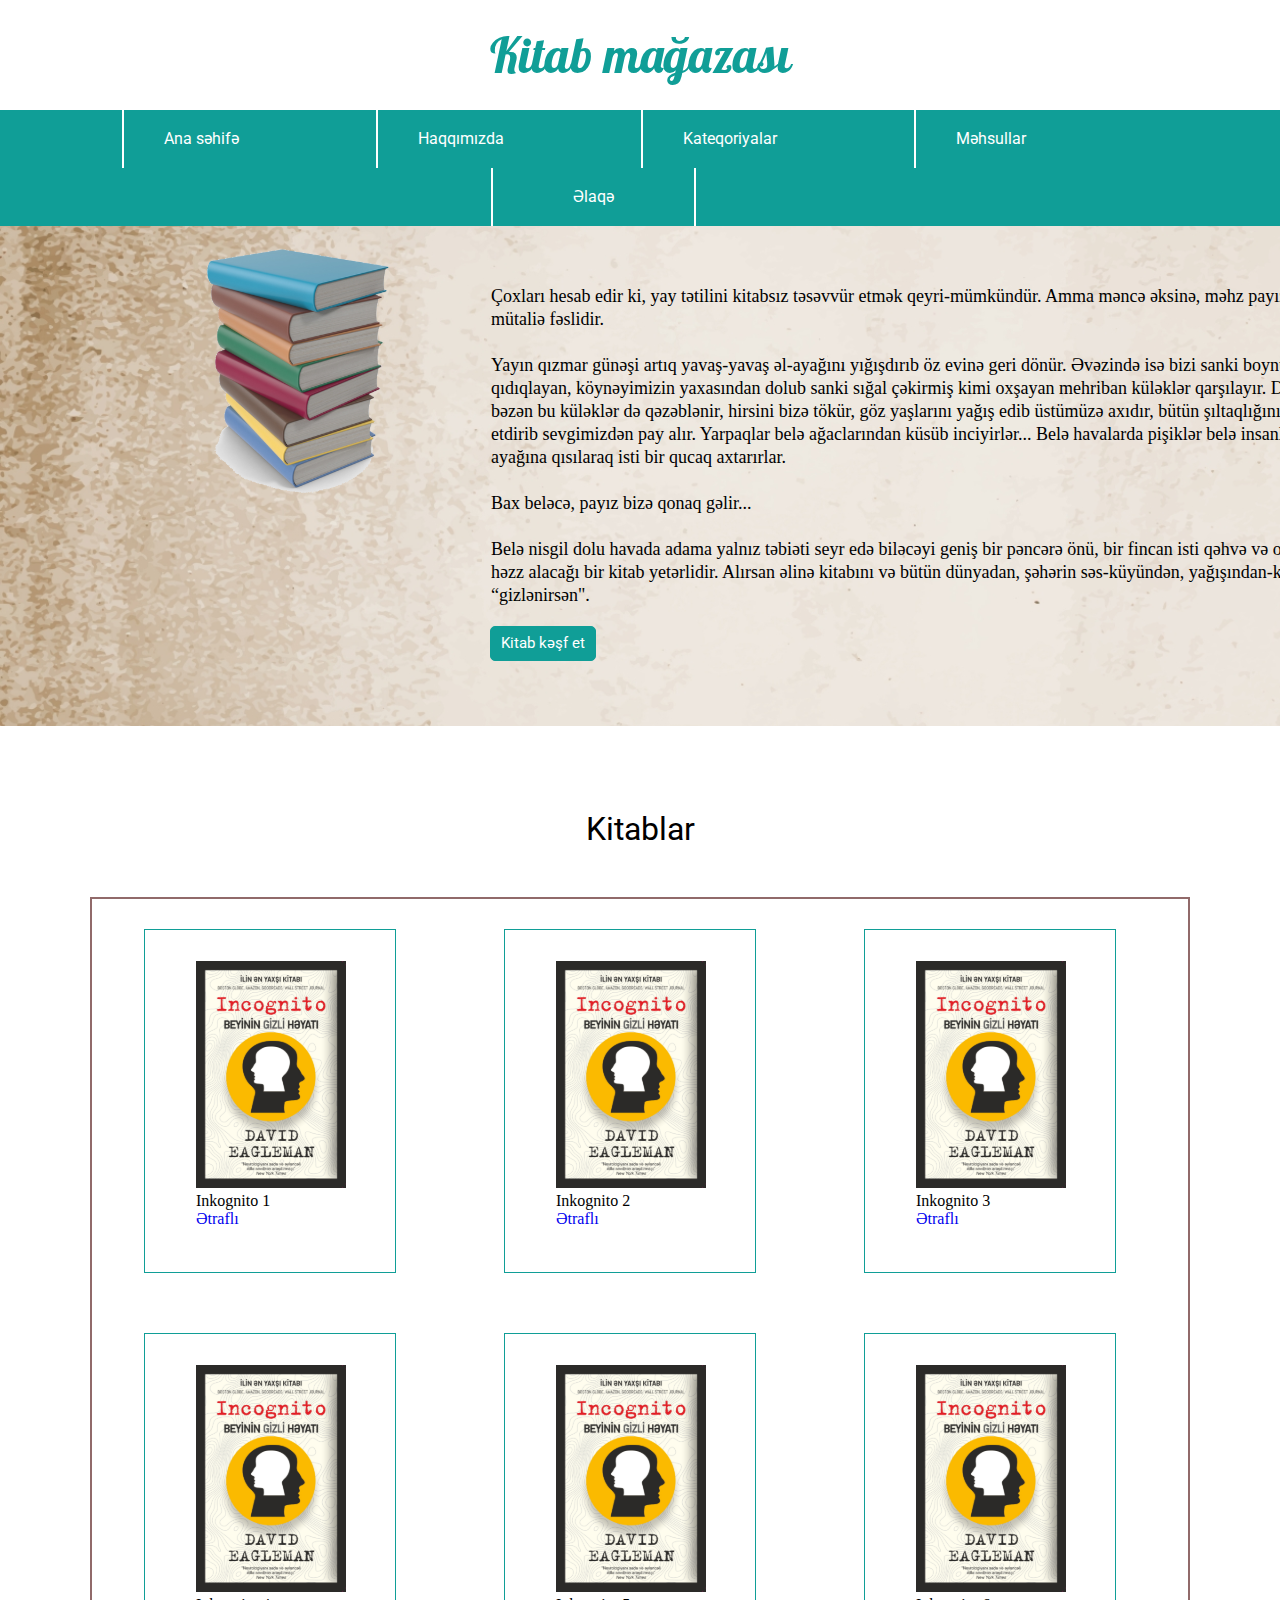
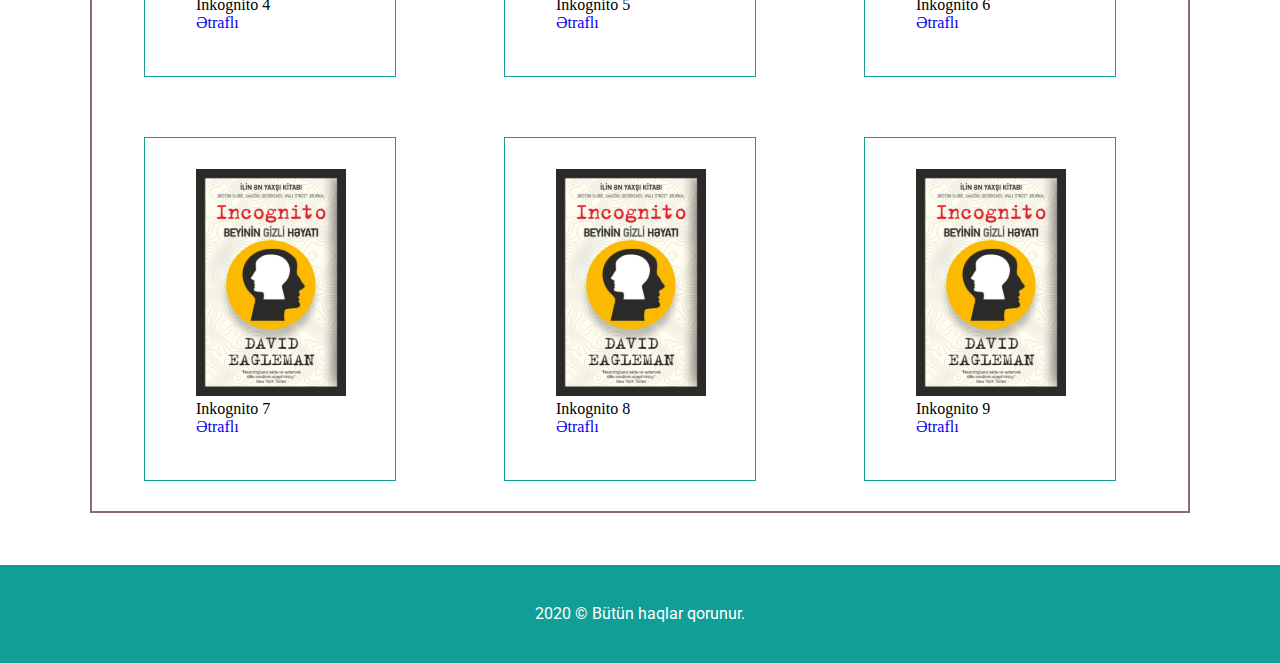
<file: index.html>
<!DOCTYPE html>
<html lang="en">
  <head>
    <meta charset="UTF-8" />
    <meta http-equiv="X-UA-Compatible" content="IE=edge" />
    <meta name="viewport" content="width=device-width, initial-scale=1.0" />
    <title>Bookshop_project</title>
    <link rel="stylesheet" href="./Web/css/style.css" />
  </head>
  <body>
    <p class="basliq">Kitab mağazası</p>
    <nav class="navbar">
      <ul>
        <li><a class="a1" href="">Ana səhifə</a></li>
        <li><a class="a2" href="#">Haqqımızda</a></li>
        <li><a class="a3" href="#">Kateqoriyalar</a></li>
        <li><a class="a4" href="">Məhsullar</a></li>
        <li><a class="a5" href="">Əlaqə</a></li>
      </ul>
    </nav>
    <main>
      <img src="./Web/şəkillər/kitabliq.svg" alt="" />
      <span class="paraqraf">
        Çoxları hesab edir ki, yay tətilini kitabsız təsəvvür etmək
        qeyri-mümkündür. Amma məncə əksinə, məhz payız əsl mütaliə
        fəslidir. <Br></Br>
      
        Yayın qızmar günəşi artıq yavaş-yavaş əl-ayağını yığışdırıb öz evinə
        geri dönür. Əvəzində isə bizi sanki boynumuzu qıdıqlayan, köynəyimizin
        yaxasından dolub sanki sığal çəkirmiş kimi oxşayan mehriban küləklər
        qarşılayır. Düzdür, bəzən bu küləklər də qəzəblənir, hirsini bizə tökür,
        göz yaşlarını yağış edib üstümüzə axıdır, bütün şıltaqlığını nümayiş
        etdirib sevgimizdən pay alır. Yarpaqlar belə ağaclarından küsüb
        inciyirlər... Belə havalarda pişiklər belə insanların ayağına qısılaraq
        isti bir qucaq axtarırlar. <Br></Br>
      
     
    Bax beləcə, payız bizə qonaq gəlir... <br> <br>
        Belə nisgil dolu havada adama yalnız təbiəti seyr edə biləcəyi geniş bir
        pəncərə önü, bir fincan isti qəhvə və oxumaqdan həzz alacağı bir kitab
        yetərlidir. Alırsan əlinə kitabını və bütün dünyadan, şəhərin
        səs-küyündən, yağışından-küləyindən “gizlənirsən".
      <br>
      </span>

<div class="daire"></div>
<div class="daire"></div>
<div class="daire"></div>
<div class="daire"></div>
<div class="daire"></div>
<div class="daire"></div>


    </main>
 <input type="button" value="Kitab kəşf et">
    <p class="kitablar"> <b> Kitablar</b></p>
    <footer>
       <div>
        <img src="../Web/şəkillər/kitablar.svg" alt="">
        <span>Inkognito 1</span> <br>
        <a href="#">Ətraflı</a>
       </div>
       <div>
        <img src="../Web/şəkillər/kitablar.svg" alt="">
        <span>Inkognito 2</span> <br>
        <a href="#">Ətraflı</a>
       </div>
       <div>
        <img src="../Web/şəkillər/kitablar.svg" alt="">
        <span>Inkognito 3</span> <br>
        <a href="#">Ətraflı</a>
       </div>
       <div>
        <img src="../Web/şəkillər/kitablar.svg" alt="">
        <span>Inkognito 4</span> <br>
        <a href="#">Ətraflı</a>
       </div>
       <div>
        <img src="../Web/şəkillər/kitablar.svg" alt="">
        <span>Inkognito 5</span> <br>
        <a href="#">Ətraflı</a>
       </div>
       <div>
        <img src="../Web/şəkillər/kitablar.svg" alt="">
        <span>Inkognito 6</span> <br>
        <a href="#">Ətraflı</a>
       </div>
       <div>
        <img src="../Web/şəkillər/kitablar.svg" alt="">
        <span>Inkognito 7</span> <br>
        <a href="#">Ətraflı</a>
       </div>
       <div>
        <img src="../Web/şəkillər/kitablar.svg" alt="">
        <span>Inkognito 8</span> <br>
        <a href="#">Ətraflı</a>
       </div>
       <div>
        <img src="../Web/şəkillər/kitablar.svg" alt="">
        <span>Inkognito 9</span> <br>
        <a href="#">Ətraflı</a>
       </div>
      

      
    </footer>
    <p class="son">2020 © Bütün haqlar qorunur.</p>
</html>
</file>
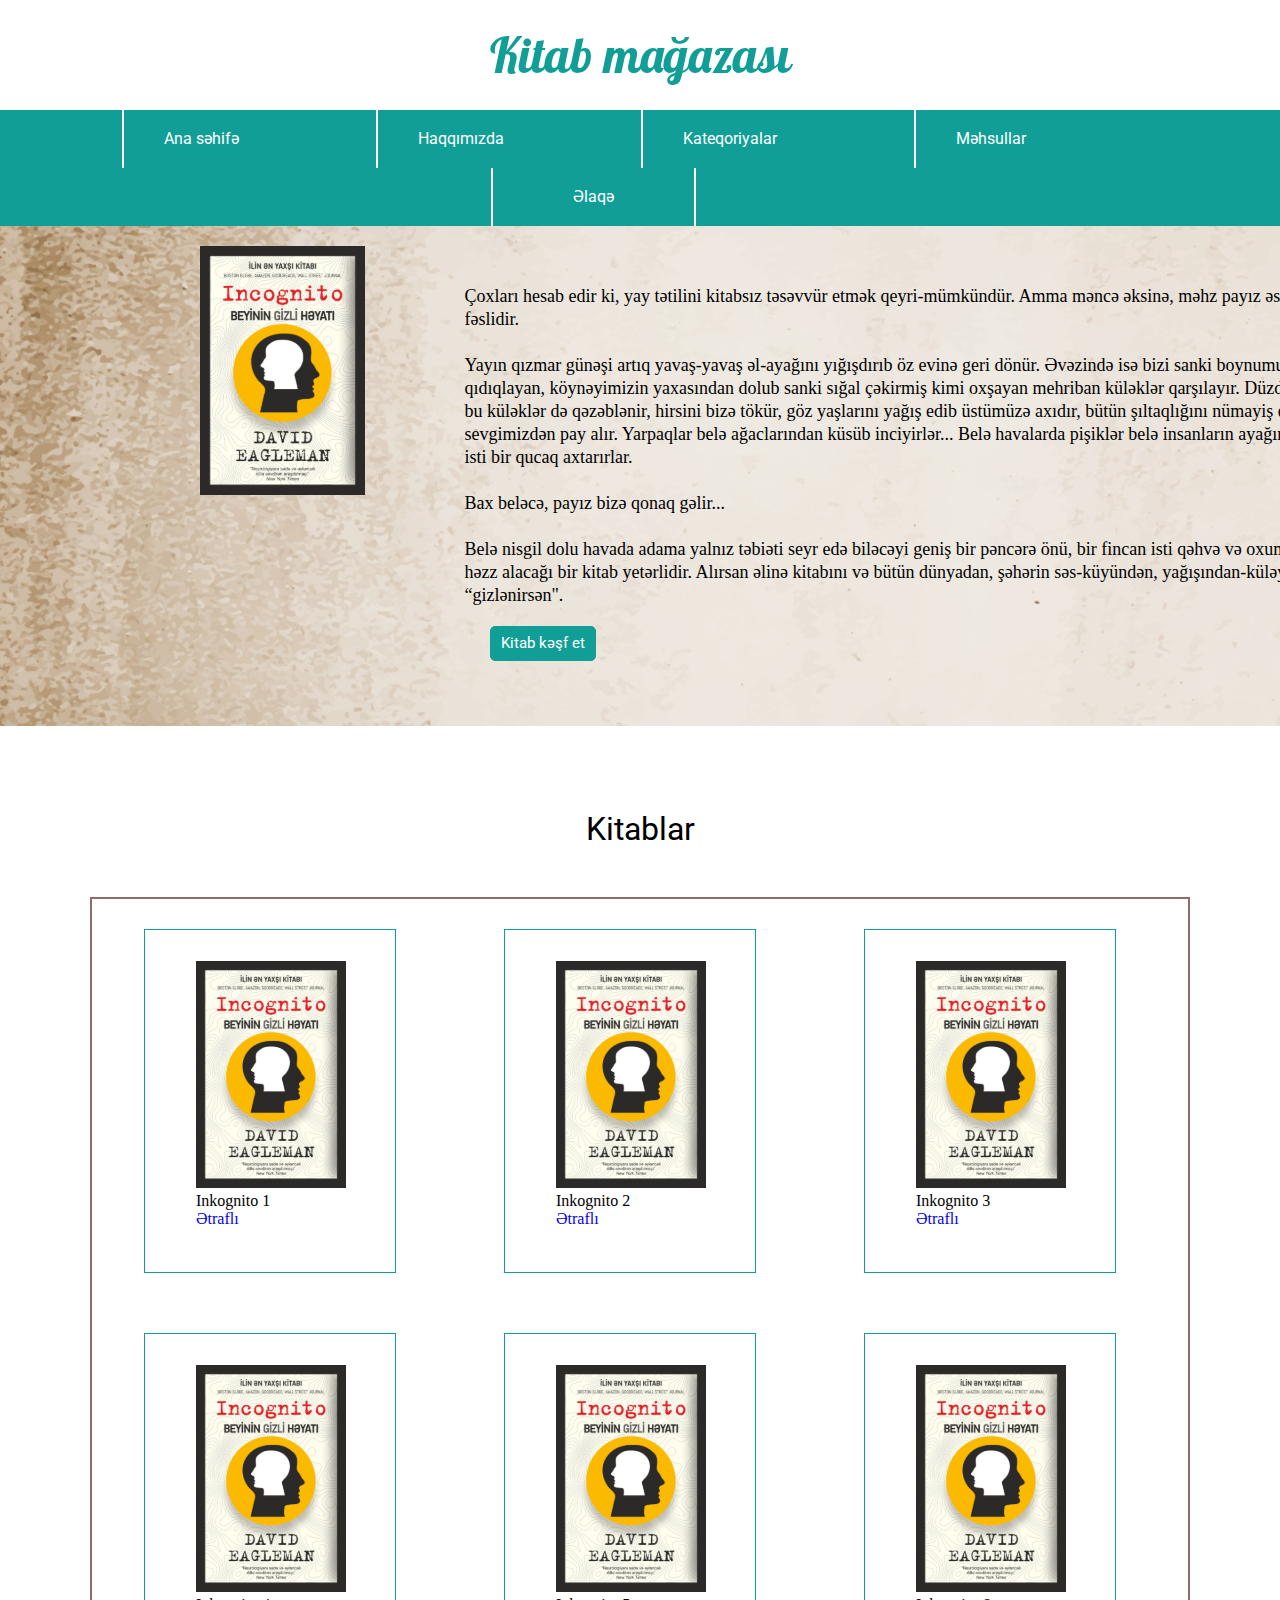
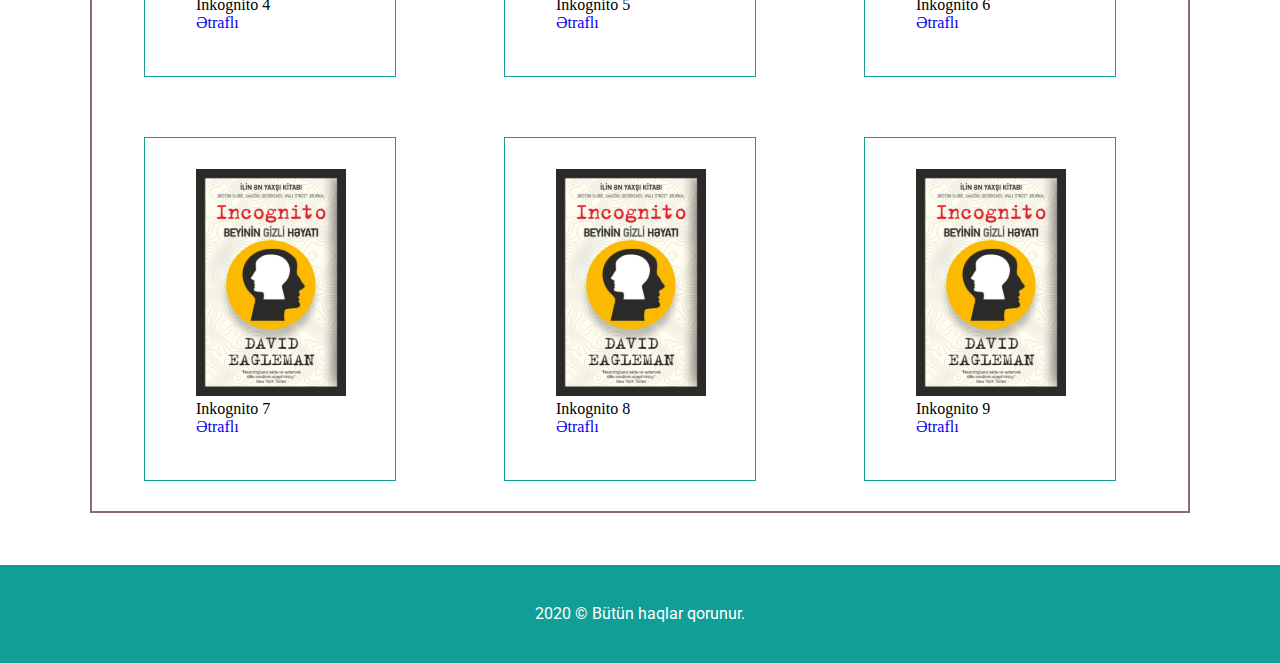
<file: Web/index.html>
<!DOCTYPE html>
<html lang="en">
  <head>
    <meta charset="UTF-8" />
    <meta http-equiv="X-UA-Compatible" content="IE=edge" />
    <meta name="viewport" content="width=device-width, initial-scale=1.0" />
    <title>Bookshop_project</title>
    <link rel="stylesheet" href="../Web/css/style.css" />
  </head>
  <body>
    <p class="basliq">Kitab mağazası</p>
    <nav class="navbar">
      <ul>
        <li><a class="a1" href="">Ana səhifə</a></li>
        <li><a class="a2" href="#">Haqqımızda</a></li>
        <li><a class="a3" href="#">Kateqoriyalar</a></li>
        <li><a class="a4" href="">Məhsullar</a></li>
        <li><a class="a5" href="">Əlaqə</a></li>
      </ul>
    </nav>
    <main>
      <img src="../Web/şəkillər/kitab.svg" alt="" />
      <span class="paraqraf">
        Çoxları hesab edir ki, yay tətilini kitabsız təsəvvür etmək
        qeyri-mümkündür. Amma məncə əksinə, məhz payız əsl mütaliə
        fəslidir. <Br></Br>
      
        Yayın qızmar günəşi artıq yavaş-yavaş əl-ayağını yığışdırıb öz evinə
        geri dönür. Əvəzində isə bizi sanki boynumuzu qıdıqlayan, köynəyimizin
        yaxasından dolub sanki sığal çəkirmiş kimi oxşayan mehriban küləklər
        qarşılayır. Düzdür, bəzən bu küləklər də qəzəblənir, hirsini bizə tökür,
        göz yaşlarını yağış edib üstümüzə axıdır, bütün şıltaqlığını nümayiş
        etdirib sevgimizdən pay alır. Yarpaqlar belə ağaclarından küsüb
        inciyirlər... Belə havalarda pişiklər belə insanların ayağına qısılaraq
        isti bir qucaq axtarırlar. <Br></Br>
      
     
    Bax beləcə, payız bizə qonaq gəlir... <br> <br>
        Belə nisgil dolu havada adama yalnız təbiəti seyr edə biləcəyi geniş bir
        pəncərə önü, bir fincan isti qəhvə və oxumaqdan həzz alacağı bir kitab
        yetərlidir. Alırsan əlinə kitabını və bütün dünyadan, şəhərin
        səs-küyündən, yağışından-küləyindən “gizlənirsən".
      <br>
      </span>
    </main>
 <input type="button" value="Kitab kəşf et">
    <p class="kitablar"> <b> Kitablar</b></p>
    <footer>
       <div>
        <img src="../Web/şəkillər/kitablar.svg" alt="">
        <span>Inkognito 1</span> <br>
        <a href="#">Ətraflı</a>
       </div>
       <div>
        <img src="../Web/şəkillər/kitablar.svg" alt="">
        <span>Inkognito 2</span> <br>
        <a href="#">Ətraflı</a>
       </div>
       <div>
        <img src="../Web/şəkillər/kitablar.svg" alt="">
        <span>Inkognito 3</span> <br>
        <a href="#">Ətraflı</a>
       </div>
       <div>
        <img src="../Web/şəkillər/kitablar.svg" alt="">
        <span>Inkognito 4</span> <br>
        <a href="#">Ətraflı</a>
       </div>
       <div>
        <img src="../Web/şəkillər/kitablar.svg" alt="">
        <span>Inkognito 5</span> <br>
        <a href="#">Ətraflı</a>
       </div>
       <div>
        <img src="../Web/şəkillər/kitablar.svg" alt="">
        <span>Inkognito 6</span> <br>
        <a href="#">Ətraflı</a>
       </div>
       <div>
        <img src="../Web/şəkillər/kitablar.svg" alt="">
        <span>Inkognito 7</span> <br>
        <a href="#">Ətraflı</a>
       </div>
       <div>
        <img src="../Web/şəkillər/kitablar.svg" alt="">
        <span>Inkognito 8</span> <br>
        <a href="#">Ətraflı</a>
       </div>
       <div>
        <img src="../Web/şəkillər/kitablar.svg" alt="">
        <span>Inkognito 9</span> <br>
        <a href="#">Ətraflı</a>
       </div>
      

      
    </footer>
    <p class="son">2020 © Bütün haqlar qorunur.</p>
</html>
</file>
<file: Web/css/style.css>
@import url('https://fonts.googleapis.com/css2?family=Lobster&family=Roboto:wght@100&display=swap');
*{
    margin: 0;
    padding: 0;
    box-sizing: border-box;
}
.basliq{
    color: #109E97;
    /* font-size: 24px;
    text-align: center;
    font-family: roboto; */
    font-family: 'Lobster';
font-style: normal;
font-weight: 400;
font-size: 49px;
line-height: 50px;
text-align: center;
padding: 30px 0;
}
nav ul{ 
    min-width: 100%;
}
nav ul li{ display: inline;
    list-style: none;
    margin-right: 93px;
}
nav ul li a{  border: white solid 2px ;
    display: inline-block;
    border-bottom: none;
    border-top: none;
    text-decoration: none;
color: white;
font-family: 'Roboto';
font-style: normal;
font-weight: 400;
font-size: 16px;
line-height: 16px;
}
.a1{padding: 21px 40px;
    border-right: none;
    text-align: center;
 
}
.a2{padding: 21px 40px;
    border-right: none;
}
.a3{padding: 21px 40px;
    border-right: none;
}
.a4{padding: 21px 40px;
    border-right: none;
}
.a5{text-align: center;
padding: 21px 80px;

}
nav ul{
    background-color: #109E97;
   
    text-align: center;
    
}
main img{
    width: 200px;
    height: 249px;
    margin-left: 200px;
    margin-top: 20px;
}
main{
display: flex;
background-image: url(../şəkillər/Rectangle\ \(1\).svg);
width: 1465px;
height: 500px;
} main span{
    margin: 59px 100px;
    font-family: 'Poppins';
font-style: normal;
font-weight: 400;
font-size: 18px;
line-height: 23px;
}
input{border: 1px solid #109E97;
    background-color: #109E97;
    color: white;
    padding: 5px 10px; 
    border-radius: 5px;
    font-family: 'Roboto';
font-style: normal;
font-weight: 400;
font-size: 15px;
line-height: 23px;
position: relative;
left: 490px;
bottom: 100px;
}
.kitablar{
    
font-family: 'Roboto';
font-style: normal;
font-weight: 300;
font-size: 32px;
line-height: 32px;
text-align: center;
margin-top: 52px;

}
footer{ max-width: 1100px;
    border:#916A6A solid 2px;
    margin: 52px auto;
    
}
footer div{ width: 252px;
    display: inline-block;
    height: 344px;
    padding: 31px 51px 86px 51px;
    border: 1px solid #109E97;
 margin: 30px 52px;
}
footer div span{
    text-align: center;
}
footer div a{
    text-decoration:none;
text-align: center;
}
.son{
    font-family: 'Roboto';
font-style: normal;
font-weight: 400;
font-size: 16px;
line-height: 16px;
text-align: center;
background-color: #109E97;
padding: 41px ;
text-align: center;
color: #fff;
}
.daire{ 
    background-color: #109E97;
    border-radius: 100px;
}
</file>
